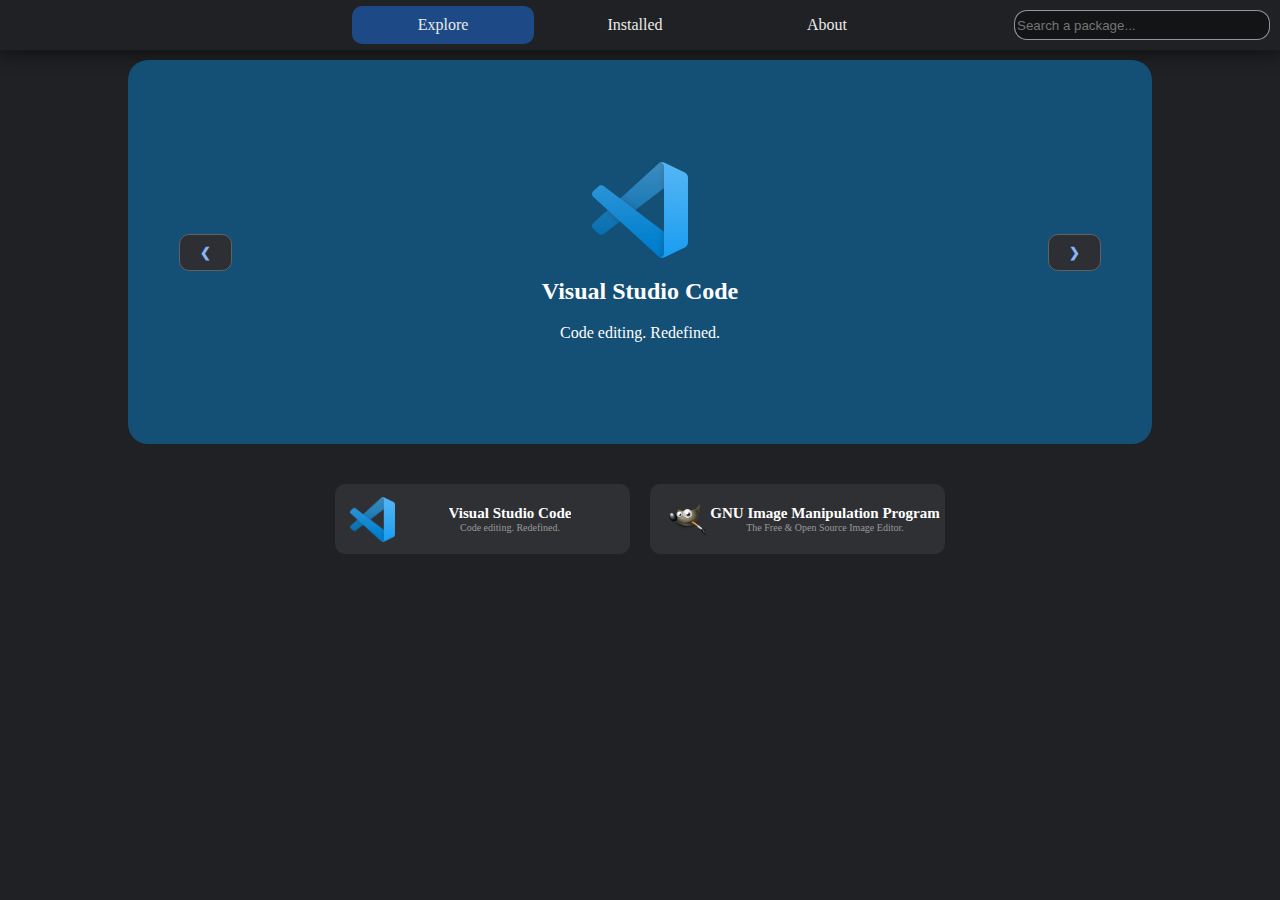
<file: index.html>
<html>
  <head>
    <link rel="stylesheet" href="style.css">
  </head>
  <body>
    <ul id="nav">
      <!--<li><a class="active" href="#home">Search</a></li>-->
      <li><a id="explore" href="#explore" onclick="switch_page('explore');">Explore</a></li>
      <li><a id="installed" href="#installed" onclick="switch_page('installed');">Installed</a></li>
      <li><a id="about" href="#about" onclick="switch_page('about');">About</a></li>
      <li style='width: auto;' class="title_bar_search"><input id="title_bar_search" type="search" placeholder="Search a package..."></li>
    </ul>

    <div id="main_body"></div>
  </body>
  <script src="switch_page.js"></script>
  <script src="./get_img_tone.js"></script>
  <script src="./about.js"></script>
  <script src="./explore.js"></script>
  <script src="./installed.js"></script>
  <script>
    switch_page('explore')
  </script>
</html>
</file>
<file: style.css>
p {
  margin: 0;
  padding: 0;
  text-overflow: ellipsis;
  overflow: hidden;
}

br {
  width: 100%;
}

a:link, a:visited {
  color: rgb(95, 138, 225);
  background-color: transparent;
}

body {
  /*min-width: 10in;*/
  margin: 0;
  overflow: hidden;
}

ul#nav, #main_body {
  background-color: #202124;
  color: #fff;
}

.title_bar_search input[type="search"] {
  background-color: #131416;
  color: rgba(255, 255, 255, 0.856);
  border: 1px solid #ffffff8d;
  border-radius: 13px;
}

ul#nav {
  position: relative;
  display: flex;
  align-items: center;
  justify-content: center;

  list-style-type: none;
  margin: 0;
  padding: 0;
  overflow: hidden;
  position: sticky;
  top: 0;

  height: 50px;
  background-color: #202124;

  box-shadow: 0 4px 8px 0 rgba(0, 0, 0, 0.1), 0 6px 20px 0 rgba(0, 0, 0, 0.35);
}

ul#nav li {
  float: left;
  width: 15%;
}

ul#nav li a {

  display: block;
  color: #EBEBEB;
  text-align: center;
  margin-right: 10px;
  padding: 10px 16px;
  border-radius: 10px;
  text-decoration: none;

  outline: 0 solid transparent;
}

ul#nav li a.active {
  background-color: rgba(27, 117, 234, 0.493);
}

ul#nav li a:hover:not(.active) {
  background-color: #3a3a3a;
}

.eeeee {
  width: calc(100% - 20px - 20px);
  padding: 10px 20px 10px 20px;
  transition: 0.2s;
}

.eeeee:hover {
  background-color: rgba(255, 255, 255, 0.1);
}

#main_body {
  overflow-x: hidden;
  overflow-y: auto;

  padding: 10px 10% 0 10%;
  height: calc(100% - 50px - 10px);
  width: 80%;

  display: flex;
  flex-direction: column;
  align-items: center;

  padding-top: 10px;
}

#main_body > * {
  margin-bottom: 30px;
}

button {
  background-color: #2e2f35;
  color: rgb(138, 180, 248);
  font-weight: bold;
  padding: 10px 20px;
  display: inline-flex;
  border-radius: 10px;
  border: 1px solid rgb(95, 99, 104);
  transition: 0.3s;
  cursor: pointer;
}

button:hover {
  background-color: #35384a;
}

button.tone2 {
  background-color: #1a73e8;
  color: white;
}

button.tone2:hover {
  opacity: 0.9;
}

.right_arrow {
  display: inline-block;
  /* By using an em scale, the arrows will size with the font */
  width: 0.4em;
  height: 0.4em;
  border-right: 0.2em solid black;
  border-top: 0.2em solid black;
  transform: rotate(45deg);
  margin-right: 0.5em;
}

.title_bar_search {
  position: absolute;
  width: auto;
  right: 10px;
}

.title_bar_search input[type="search"] {
  height: 30px;
  width: 20vw;
}


div.slide {
  display: flex;
  flex-direction: column;
  align-items: center;
  justify-content: center;

  width: 100%;
  height: 100%;

  /*display: none;*/
  visibility: hidden;
  opacity: 0;
  transition: visibility 0s 1.8s, opacity 1.8s linear;
}

div.slide.active {
  visibility: visible;
  opacity: 1;
  transition: opacity 1.8s linear;
  animation: 1.8s fadeIn;
}

@keyframes fadeIn {
  from { opacity: 0 }
  to   { opacity: 1 }
}
</file>
